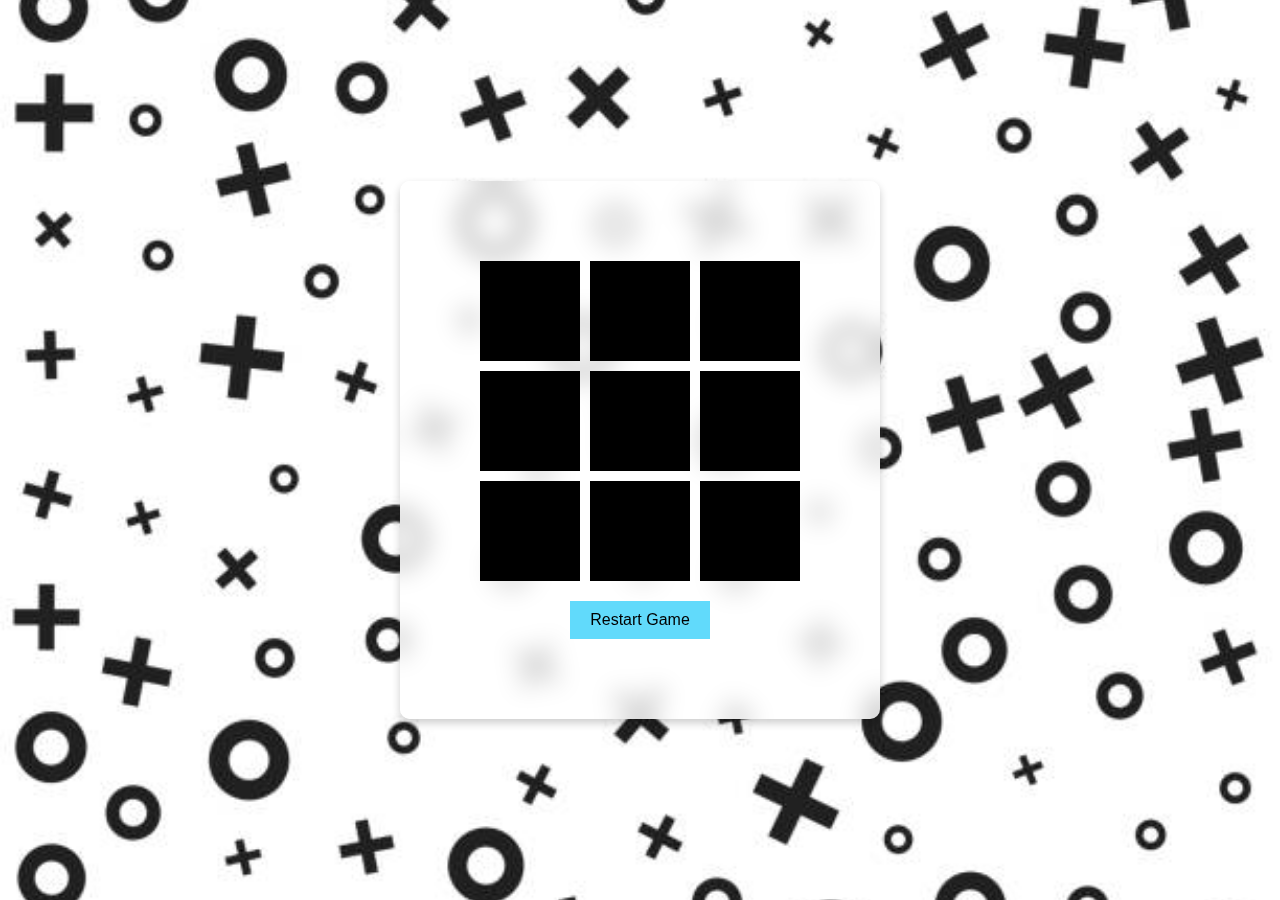
<file: 1vs1/index.html>
<!DOCTYPE html>
<html lang="en">
<head>
    <meta charset="UTF-8">
    <meta name="viewport" content="width=device-width, initial-scale=1.0">
    <title>Tic-Tac-Toe</title>
    <link rel="stylesheet" href="style.css">
</head>
<body>
    <div class="container">
        <div class="grid">
            <div class="cell" data-index="0"></div>
            <div class="cell" data-index="1"></div>
            <div class="cell" data-index="2"></div>
            <div class="cell" data-index="3"></div>
            <div class="cell" data-index="4"></div>
            <div class="cell" data-index="5"></div>
            <div class="cell" data-index="6"></div>
            <div class="cell" data-index="7"></div>
            <div class="cell" data-index="8"></div>
        </div>
        <button id="restartBtn">Restart Game</button>
    </div>
    <script src="script.js"></script>
</body>
</html>
</file>
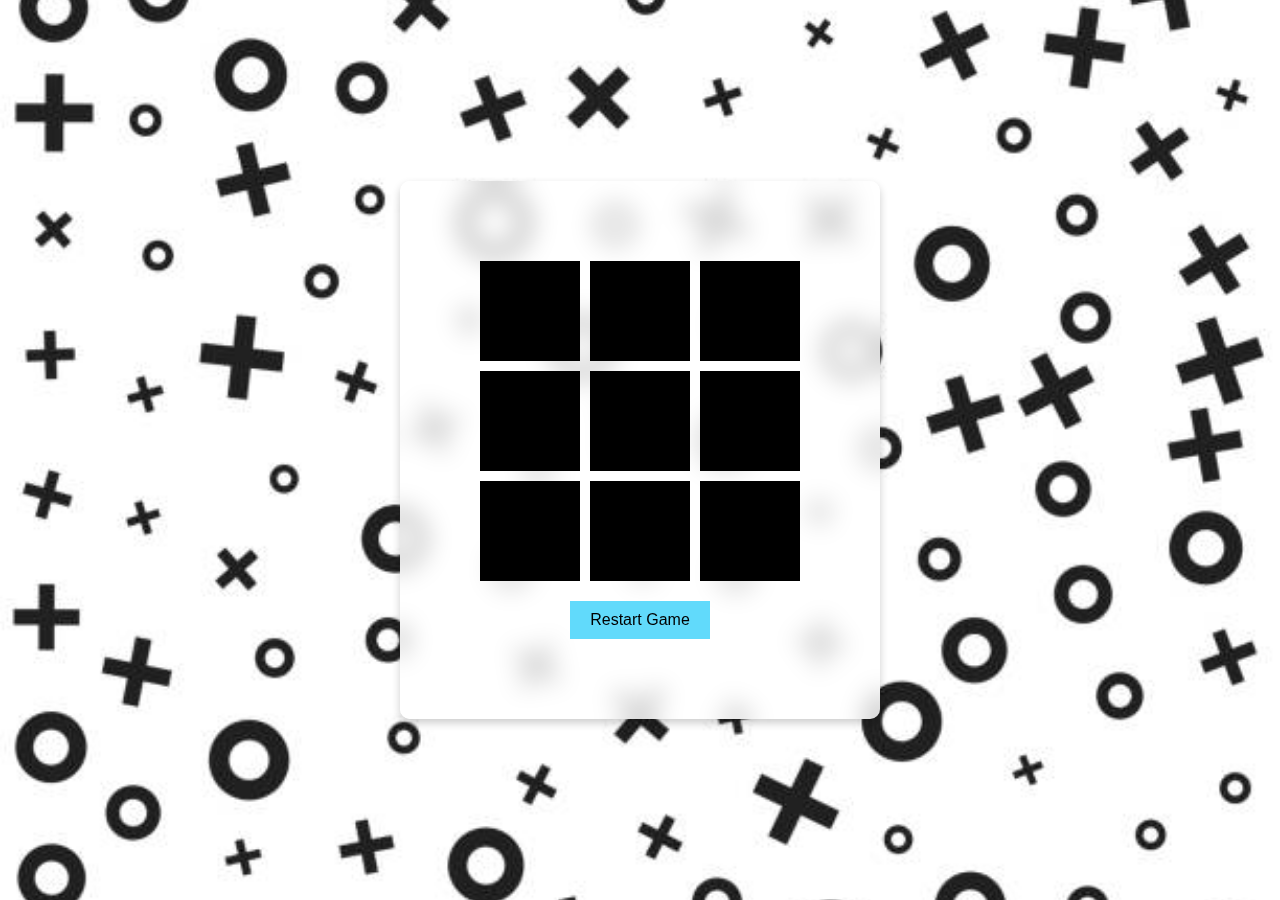
<file: 1vsAI/index1.html>
<!DOCTYPE html>
<html lang="en">
<head>
    <meta charset="UTF-8">
    <meta name="viewport" content="width=device-width, initial-scale=1.0">
    <title>Tic-Tac-Toe</title>
    <link rel="stylesheet" href="style1.css">
</head>
<body>
    <div class="container">
        <div class="grid">
            <div class="cell" data-index="0"></div>
            <div class="cell" data-index="1"></div>
            <div class="cell" data-index="2"></div>
            <div class="cell" data-index="3"></div>
            <div class="cell" data-index="4"></div>
            <div class="cell" data-index="5"></div>
            <div class="cell" data-index="6"></div>
            <div class="cell" data-index="7"></div>
            <div class="cell" data-index="8"></div>
        </div>
        <button id="restartBtn">Restart Game</button>
    </div>
    <script src="script1.js"></script>
</body>
</html>
</file>
<file: 1vs1/style.css>
body {
    font-family: Arial, sans-serif;
    display: flex;
    flex-direction: column;
    align-items: center;
    justify-content: center;
    height: 100vh;
    margin: 0;
    background-color: #282c34;
    color: white;
    background-image: url(images/istockphoto-1160542809-612x612.jpg);
    background-size: cover;
    background-position: center; 
}

.container {
    text-align: center;
    background-color: rgba(255, 255, 255, 0.8); 
    padding: 5rem;
    backdrop-filter: blur(12px); 
    border-radius: 10px; 
    box-shadow: 0 4px 8px rgba(0, 0, 0, 0.2); 
}

.grid {
    display: grid;
    grid-template-columns: repeat(3, 100px);
    grid-template-rows: repeat(3, 100px);
    gap: 10px;
    margin-bottom: 20px;
}

.cell {
    width: 100px;
    height: 100px;
    background-color: black;
    display: flex;
    align-items: center;
    justify-content: center;
    cursor: pointer;
    font-size: 2em;
    color: transparent;
    transition: background-color 0.3s;
}

.cell:hover {
    background-color: #333;
}

.cell.X::before {
    content: "X";
    color: blue;
    font-weight: bold;
}

.cell.O::before {
    content: "O";
    color: yellow;
    font-weight: bold;
}

#restartBtn {
    padding: 10px 20px;
    font-size: 16px;
    background-color: #61dafb;
    border: none;
    cursor: pointer;
    transition: background-color 0.3s, transform 0.3s;
}

#restartBtn:hover {
    background-color: #21a1f1;
    transform: scale(1.1);
}
</file>
<file: 1vsAI/style1.css>
body {
    font-family: Arial, sans-serif;
    display: flex;
    flex-direction: column;
    align-items: center;
    justify-content: center;
    height: 100vh;
    margin: 0;
    background-color: #282c34;
    color: white;
    background-image: url(images/istockphoto-1160542809-612x612.jpg);
    background-size: cover;
    background-position: center; 
}

.container {
    text-align: center;
    background-color: rgba(255, 255, 255, 0.8); 
    padding: 5rem;
    backdrop-filter: blur(12px); 
    border-radius: 10px; 
    box-shadow: 0 4px 8px rgba(0, 0, 0, 0.2); 
}

.grid {
    display: grid;
    grid-template-columns: repeat(3, 100px);
    grid-template-rows: repeat(3, 100px);
    gap: 10px;
    margin-bottom: 20px;
}

.cell {
    width: 100px;
    height: 100px;
    background-color: black;
    display: flex;
    align-items: center;
    justify-content: center;
    cursor: pointer;
    font-size: 2em;
    color: transparent;
    transition: background-color 0.3s;
}

.cell:hover {
    background-color: #333;
}

.cell.X::before {
    content: "X";
    color: blue;
    font-weight: bold;
}

.cell.O::before {
    content: "O";
    color: yellow;
    font-weight: bold;
}

#restartBtn {
    padding: 10px 20px;
    font-size: 16px;
    background-color: #61dafb;
    border: none;
    cursor: pointer;
    transition: background-color 0.3s, transform 0.3s;
}

#restartBtn:hover {
    background-color: #21a1f1;
    transform: scale(1.1);
}
</file>
